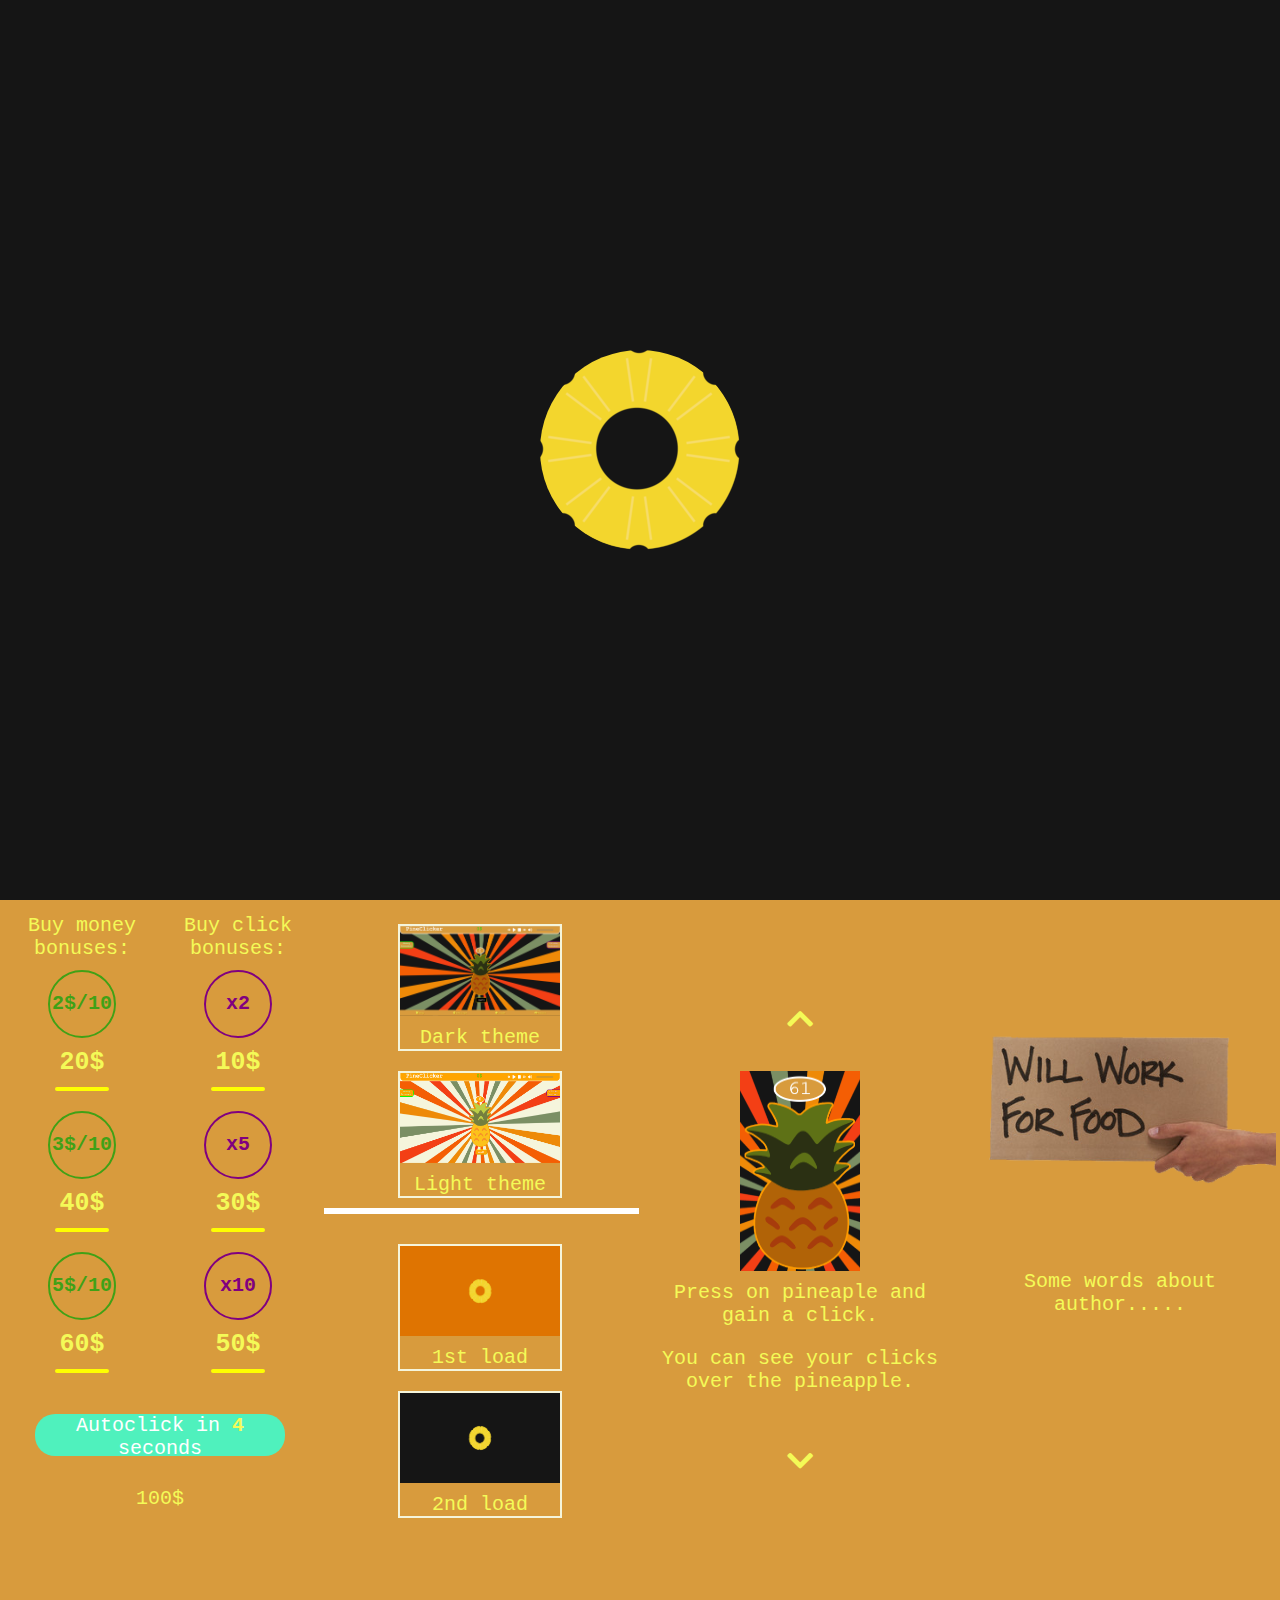
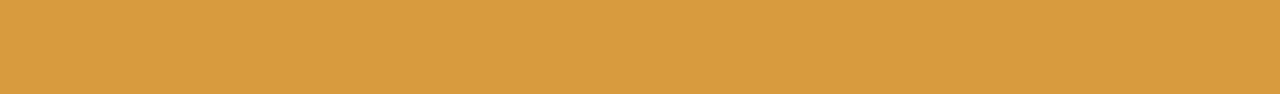
<file: index.html>
<!DOCTYPE html>
<html>
<head>
	<title>PineClicker</title>
	<style>
		@keyframes roll{
			0%{transform: rotate(0deg);}
			50%{transform: rotate(360deg);}
			100%{transform: rotate(0deg);}
		}
		#load{
			z-index:300;
			height :100%;
			width:100%;
			margin:0;
			position:absolute;
			/*background-color:#DF7401;*/
			display:flex;
			justify-content:center;ё
		}
		#load_picture{
			align-self:center;
			animation:roll 3s infinite ease-in-out;
			border-radius: 50%;
		}
	</style>
	<link href = "fonts/css/all.css" rel = "stylesheet">
	<link href = "css/main.css" rel = "stylesheet">
	<link href = "css/bonuses.css" rel = "stylesheet">
	<link href = "css/menu.css" rel = "stylesheet">
	<link href = "css/particle.css" rel = "stylesheet">
	<link href = "css/pineapple.css" rel = "stylesheet">
	<link href = "css/header.css" rel = "stylesheet">
	<link href = "css/player.css" rel = "stylesheet">
	<link href = "css/wrapper.css" rel = "stylesheet">
	<script defer src="js/game_play.js"></script>
	<script defer src="js/menu.js"></script>
	<script defer src="js/particles.js"></script>
	<script defer src="js/slider.js"></script>
	<script defer src="js/player.js"></script>
	<script defer src="js/bonuses.js"></script>
	<script defer src="js/themes.js"></script>
	<script defer src="js/fullscreen.js"></script>
</head>
<body>
	<script async src="js/load.js"></script>
	<div style = "z-index: 3000;" id = "load">
		<img id = 'load_picture' src='images/slice.png'>
	</div>
	<audio id = "audio_player" >
		<source src="music/dumb1.mp3">
		<source src="music/dumb2.mp3">
		<source src="music/dumb3.mp3">
		<source src="music/dumb4.mp3">	
	</audio>
	<div class = "insec">
		<i class="far fa-clock"></i>
		<span></span>
	</div>
	<i id = "fullscreen" class="fas fa-arrows-alt"></i>
	<i id = "notfullscreen" class="fas fa-compress-arrows-alt"></i>
		
	<!--TEMPLATE-->
	<template id = "particle_template">
		<div> 
			<img class = "image_particle" src="images/slice.png">
		</div>
	</template>
	<!--MAIN-->
	<div class = "header">
		<h1 class = "logo_name">PineClicker</h1>
		<div id = "cash_pointer">0 $</div>
		<div id = "player">
			<i class="fas fa-angle-double-left"></i>
			<i class="fas fa-play"></i>
			<i class="fas fa-pause hidden_cntrl"></i>
			<i class="fas fa-stop"></i>
			<i class="fas fa-angle-double-right"></i>
			<i class="fas fa-volume-up"></i><div class = "volume"></div>
		</div>
	</div>
	<div class = "wrapper_parent">
		<div class="wrapper">
    		<ul>
    			<li></li>
   		 		<li></li>
    			<li></li>
    			<li></li>
  			</ul>  
  		</div>
	</div>
		
	<div id ="container_pineapple">
		<div id = "clickes">&nbsp;<span>0</span>&nbsp;</div>
		<img id = "pineapple" src="images/pineapple_dark.png">
		<button id = "cash_button">covert $</button>
	</div>
	<!--BONUSES-->
	<div class = "bonus money_bonuses">
		<span class = "text_bonus m">Money bonuses:</span>
		<div class = "bonus_box"><i class="fas fa-dollar-sign">2</i></div>
		<div class = "bonus_box"><i class="fas fa-dollar-sign">3</i></div>
		<div class = "bonus_box"><i class="fas fa-dollar-sign">5</i></div>
		<i class="fas fa-chevron-up"></i>
	</div>
	<div class = "bonus clicks_bonuses">
		<span class = "text_bonus c">Clicks bonuses:</span>
		<div class = "bonus_box"><i class="far fa-hand-point-up">2</i></div>
		<div class = "bonus_box"><i class="far fa-hand-point-up">5</i></div>
		<div class = "bonus_box"><i class="far fa-hand-point-up">10</i></div>
		<i class="fas fa-chevron-up"></i>
	</div>
	<!--MENU-->
	<!--shop-->
	<div class = "bottom_menu">
		<div class = "card_menu">
			<div class = "close_button">
				<i class="fas fa-times"></i>
			</div>
			<div class = "temp menu_title ">
				<i class="fas fa-shopping-cart temp2"></i>
				<span class = "temp2">Shop</span>
			</div>
			<div class = "block_buy_container">
				<div class = "block_buy temp2">
					<span class = 'temp3'>Buy money bonuses:</span>
					<div class = "buy_hover">
						<div class = "money_bonus_buy"><p>2$/10</div>
						<span class = "price money">20$</span>
						<hr>
					</div>
					<div class = "buy_hover">
						<div class = "money_bonus_buy"><p>3$/10</div>
						<span class = "price money">40$</span>
						<hr>
					</div>
					<div class = "buy_hover">
						<div class = "money_bonus_buy"><p>5$/10</div>
						<span class = "price money">60$</span>
						<hr>
					</div>
				</div>
				<div class = "block_buy temp2">
					<span class = 'temp3'>Buy click bonuses:</span>
					<div class = "buy_hover">
						<div class = "clicks_bonus_buy"><p>x2</div>
						<span class = "price click">10$</span>
						<hr>
					</div>
					<div class = "buy_hover">
						<div class = "clicks_bonus_buy"><p>x5</div>
						<span class = "price click">30$</span>
						<hr>
					</div>
					<div class = "buy_hover">
						<div class = "clicks_bonus_buy"><p>x10</div>
						<span class = "price click">50$</span>
						<hr>
					</div>
				</div>
			</div>	
			<div class = "click_insec_buy temp3">Autoclick in <span></span> seconds</div>
			<span class = "insec_price temp3">100$</span>
		</div>
		<!--setting-->
		<div class = "card_menu"> 
			<div class = "close_button">
				<i class="fas fa-times"></i>
			</div>
			<div class = "temp menu_title ">
				<i  class="fas fa-cog temp2"></i>
				<span class = "temp2">Settings</span>
			</div>
			<div class = "settings_container temp3">
				<div class = "settings_block temp3">
					<img  class = "temp3" src="images/theme_dark.png">
					<span class = "temp3">Dark theme</span>
				</div>
				<div class = "settings_block temp3">
					<img  class = "temp3"src="images/theme_light.png">
					<span class = "temp3">Light theme</span>
				</div>
				<hr  class = "settings_block temp3" style = "border:solid 3px white;width:99%;">
				<div class = "settings_block temp3">
					<img  class = "temp3"src="images/load1.png">
					<span class = "temp3">1st load</span>
				</div>
				<div class = "settings_block temp3">
					<img class = "temp3"src="images/load2.png">
					<span class = "temp3">2nd load</span>
				</div>
			</div>
		</div> 
		<!--guide-->
		<div class = "card_menu">
			<div class = "close_button_left">
				<i class="fas fa-times"></i>
			</div>
			<div class = "temp menu_title ">
				<i class="fas fa-graduation-cap temp2"></i>
				<span class = "temp2">Guide</span>
			</div>
			<i class="fas fa-chevron-up temp3 slide_button"></i>
			<div class = "guide_slider temp3">
					<div class = "guide_box temp3">
						<img  class = "temp3 first_img" src="images/pine_guide.png">
						<span class = "temp3" >Press on pineaple and gain a click.
							<p>You can see your clicks over the pineapple.</p></span>
					</div>
					<div class = "guide_box temp3">
						<img class = "temp3 second_img" src="images/convert_guide.png">
						<span class = "temp3">This button converts your clicks to money.</span>
					</div>
					<div class = "guide_box temp3"> 
						<img  class = "temp3 third_img" src="images/player_guide.png">
						<span class = "temp3" >Music player controller.</span>
					</div>
					<div class = "guide_box temp3">
						<img class = "temp3 fourth_img"  src="images/bonuses_guide.png">
						<span class = "temp3" >Fields show money and clicks bonuses
							<p>(Active and no active)</p></span>
					</div>
			</div>
			<i class="fas fa-chevron-down temp3 slide_button"></i>
		</div>
		<!--author-->
		<div class = "card_menu">
			<div class = "close_button_left">
				<i class="fas fa-times"></i>
			</div>
			<div class = "temp menu_title ">
				<i class="fas fa-gamepad temp2"></i>
				<span class = "temp2">Author</span>
			</div>
			<img src="images/author.png" class = "author_img temp3">
			<span class = "author_description temp3">Some words about author.....</span>
		</div>
	</div>
</body>
</html>
</file>
<file: css/main.css>
html,body{
	 height: 100%;
	 width: 100%;
	 margin:0;
	 font-family:Courier, monospace;
	 -webkit-user-select: none;
     -moz-user-select: none;
     -ms-user-select: none;
}
.light{background-color: orange!important;}
body{
	/*background-image: url(../images/wallpaper_black.jpg);*/
	background-color: #151515;
	background-size: 500px 500px;
	overflow:hidden;
}

#clickes{
	align-self: center;
	font-size: 40px;
	color :white;
	background-color:#D89B3D;
	border-radius: 50%;
	border:solid 4px white;
}
.multipliers{
	display: flex;
	justify-content: center;
	flex-direction: column;
	height: 50px;
	width: 100px;
	border:ridge 5px #C73732;
	text-align: center;
	position: absolute;
	top: calc(50% - 75px);
}
.gifka{
	position: absolute;
	height:500px;
	width:200px;
	top:calc(50% - 230px);
}

.gifka.left{
	left:123px;
}
.gifka.right{
	right:123px;
}
#fullscreen,#notfullscreen{
	font-size: 30px;
	position:absolute;
	top:70px;
	z-index: 1;
	border:solid 1px white;
	color: white;
}
#notfullscreen{
	left:50px;
}
</file>
<file: css/bonuses.css>
.bonus{
	height:50px;
	width:120px;
	position:absolute;
	background-color:#D89B3D;
	overflow: hidden;
	text-align: center;
	transition: 1s;
}
.bonus .fa-chevron-up{
	margin-top: 10px;
	font-size: 30px;
	color:yellow;
	cursor: pointer;
}
.money_bonuses{
	border:solid 4px lime;
	border-left:none;
	border-top-right-radius:20px;
	border-bottom-right-radius:20px;
	top:calc(50% - 175px);
}
.clicks_bonuses{
	border:solid 4px purple;
	border-right:none;
	border-top-left-radius:20px;
	border-bottom-left-radius:20px;
	top:calc(50% - 175px);
	right:0;
}
.text_bonus{
	display: inline-block;
	align-self: center;
	text-align: center;
	font-size: 20px;
	cursor: pointer;
}
.bonus_box{
	color:#B7B7B7;
	border:solid 2px #B7B7B7;
	font-size:30px;
	border-radius:50%;
	height:60px;
	width:60px;
	align-self: center;
	display: flex;
	justify-content: center;
	margin-left: 30px;
	margin-top:22px;
}
.bonus_box i{
	align-self: center;
}
.m{
	color:white;
	text-shadow: lime 0px 0px 3px;
}
.c{
	color:white;
	text-shadow: purple 0px 0px 3px;
}

.insec{
	position: absolute;
	top: 70px;
	left:calc(50% - 40px);
	font-size: 30px;
	z-index: 1;
	color:orange;
	text-shadow: 0 0 2px white;
}
</file>
<file: css/menu.css>
.close_button,.close_button_left{
	display: none;
	z-index: -1;
	transition: 1s;
}
@keyframes close_move_right{
	0%{
		left:80%;
		opacity:0;
	}
	100%{
		left:100%;
		opacity:1;
	}
}
@keyframes close_move_left{
	0%{
		opacity:0;
		right:80%;
	}
	100%{
		opacity:1;
		right:100%;
	}
}
.bottom_menu{
	width:100%;
	height:50px;
	position:absolute;
	bottom:0;
	display:flex;
	justify-content: space-around;
	flex-direction: row;
	border-top-right-radius: 30px;
	border-top-left-radius: 30px;
}
.card_menu{
	background-color: #D89B3D;
	border:solid 4px #D89B3D;
	width:25%;
	transition: 1s;
	font-size:20px;
	height:calc(100vh - 64px);
	text-align: center;
}
.card_menu:hover{
	border:solid 4px white;
	border-top-left-radius: 30px;
	border-top-right-radius: 30px;
}
.card_menu i,.card_menu span{
	color:#F4FA57;
	margin-top:10px;
}
.card_menu i{
	margin-right:5px;
}
.menu_up{
	transform:translateY(calc(-100vh + 114px));
	border:solid 4px white!important;
	border-top-left-radius: 30px;
	border-top-right-radius: 30px;
	z-index: 5;
}
.menu_up .close_button:first-child,
.menu_up .close_button_left:first-child{
	display: flex;
	justify-content: center;
	transition:.5s;
	position: absolute;
	cursor: pointer;
	background-color: #D89B3D;
	width: 40px;
	height: 40px;
	border:solid 4px white;
	border:;
	text-align: center;
	
	margin-top:30px;
}
.close_button:hover i,.close_button_left:hover i{
	color: red;
}
.close_button:hover,.close_button_left:hover{
	border-color: red!important;
}
.fa-times{
	align-self: center;
	margin-bottom:10px;
	margin-left:5px;
	transition: 1s;
}
.menu_up .close_button:first-child{
	animation: close_move_right .5s forwards;
	border-top-right-radius:50%;
	border-bottom-right-radius:50%;
	border-left:none;
}
.menu_up .close_button_left:first-child{
	animation: close_move_left .5s forwards;
	border-top-left-radius:50%;
	border-bottom-left-radius:50%;
	border-right:none;
}

.author_img{
	height: 200px;
	width: 100%;
	margin-top: 100px;
	margin-bottom: 50px;
	align-self: center;
}
.menu_title{
	display: flex;
	justify-content: center;
	flex-direction: row;
	cursor: pointer;
	width: 100%;
	height: 50px;
	text-shadow: #B66703 3px 3px 2px;
}
.author_description{
	display: inline-block;
	align-self: center;
	text-align: center;
	width: 100%;
}
.bottom_menu div .card_menu:first-child { 
	border-top-left-radius: 30px;
}
.bottom_menu div .card_menu:last-child { 
	border-top-right-radius: 30px;
}

.guide_slider{
	width:100%;
	height:400px;
	align-self: center;
	overflow: hidden;
}
.card_menu .fa-chevron-up{
	margin-top: 100px;
}
.card_menu .fa-chevron-up,
.card_menu .fa-chevron-down{
	cursor:pointer;
	width:100%;
	font-size:30px;
}
.guide_box{
	display: flex;
	justify-content: center;
	flex-direction: column;
	height:400px;
	width: 100%;
	transition: 1s;
	position: relative;
	top:0;
}
.slideUp{
	transform:translateY(-300px);
}
.slideDown{
	transform:translateY(300px);
}
.guide_box span{
	height:30%;
	align-self: center;
}
.guide_box img{
	height: 70%;
	width: 60%;
	align-self: center;
}
.settings_container{
	display: flex;
	justify-content: center;
	flex-direction: column;
}
.settings_container img{
	height:90px;
	width:160px;
	align-self: center;
}
.settings_container div{
	display: flex;
	cursor: pointer;
	justify-content: center;
	flex-direction: column;
	margin-top:20px;
	transition: 1s;
	width:160px;
	overflow: hidden;
	align-self: center;
	border:solid 2px beige;
}

.settings_container div:hover{
	border-radius: 30px;
	color:beige!important;
	background-color: #E1C35E;
}
.settings_container div:hover span{
	color:beige!important;
}
.temp3.first_img{
	height:200px;
	width:120px;
}
.temp3.second_img{
	height: 60px;
	width:120px;
}
.temp3.third_img{
	height: 50px;
	width:200px;
}
.temp3.fourth_img{
	height: 250px;
	width:150px;
}
.block_buy{
	width: 50%;
	height:70%;
	display: flex;
	flex-direction: column;
}
.block_buy_container{
	display: flex;
	flex-direction: row;
	width: 100%;
}
.block_buy .buy_hover div{
	border-radius: 50%;
	height:64px;
	width:64px;
	align-self: center;
	font-weight: bold;
	margin-top:10px;
	cursor: pointer;
	transition:1s;
}
.money_bonus_buy{
	color:#40A116;
	border:solid 2px #40A116;
}
.clicks_bonus_buy{
	color:purple;
	border:solid 2px purple;
}
.block_buy div p{
	vertical-align: center;
	cursor: pointer;
}

.buy_hover{
	width:100%;
	height:30%;
	display: flex;
	flex-direction: column;
}
.money,.click{
	transition: 1s;
}
.buy_hover:hover .money_bonus_buy{
	border-color: lime;
	color:lime;
}
.buy_hover:hover .clicks_bonus_buy{
	border-color: #E94FF1;
	color:#E94FF1;
}
.buy_hover:hover .money{
	color:lime;
}
.buy_hover:hover .click{
	color:#E94FF1;
}
.buy_hover:hover hr{
	width:70px;
}

.price{
	font-weight: bold;
	font-size: 25px;
	cursor: pointer;
}

.block_buy hr{
	border:solid 2px yellow;
	border-radius: 20px;
	width:50px;
	transition: 1s;
}
.click_insec_buy{
	width:80%;
	height:5%;
	margin:10% auto;
	background-color: #4FF1BD;
	color:white;
	border-radius:20px;
	transition: 1s;
	cursor: pointer;
}
.click_insec_buy:hover{
	background-color: blue;
}
.click_insec_buy span{
	transition: 1s;
	font-weight: bold;
}
.click_insec_buy:hover span{
	color:red;
}
</file>
<file: css/particle.css>
.image_particle{
	width:30px;
	height:30px;
	cursor: pointer;
}

@keyframes fallLeft{
	0%{}
	12.5%{
		transform:translate(-50px,-50px);
	}
	25%{
		transform:translate(-100px,-100px);
	}
	37.5%{
		opacity:1;
		transform:translate(-150px,-50px);
	}
	50%{
		transform:translate(-200px,100px);
	}
	99%{
		z-index:1; 
	}
	100%{
		transform:translate(-250px,100px);
		opacity:0;
		z-index:-5;
	}
}
@keyframes fallRight{
	0%{}
	12.5%{
		transform:translate(50px,-50px);
	}
	25%{
		transform:translate(100px,-100px);
	}
	37.5%{
		opacity:1;
		transform:translate(150px,-50px);
	}
	50%{
		transform:translate(200px,100px);
	}
	99%{
		z-index:1; 
	}
	100%{
		transform:translate(250px,100px);
		opacity:0;
		z-index:-5;
	}
}
</file>
<file: css/pineapple.css>
#pineapple{
	width:90%;
	height:350px;
	align-self:center;
	cursor:pointer;
	transition:.5s;
}
#container_pineapple{
	display:flex;
	flex-direction:column;
	justify-content:space-around;
	width:220px;
	position:absolute;
	top:calc(50% - 200px);
	left:calc(50% - 110px);
}
#cash_button{
	background-color:black;
	width :100px;
	height :40px;
	border-radius :10px;
	outline :none;
	color :white;
	font-size :15px;
	border-color :#FFFF00;
	align-self :center;
	margin-top :20px;
	margin-left: 20px;
	cursor:pointer;
}
</file>
<file: css/header.css>
.header{
	background-color: #D89B3D;
	width:calc(100% - 8px);
	height: 60px;
	display: flex;
	flex-direction: row;
	justify-content: space-around;
	border-bottom-right-radius: 30px;
	border-bottom-left-radius: 30px;
	border:solid 4px white;
	border-top:none;
	color:white;
	z-index: 300;
}
.show_hide_bonuses{
	flex-grow: 2;
	align-self: center;
}
.logo_name{
	height: 100%;
	align-self: center;
	flex-grow: 10;
	font-size: 50px;
	margin-top:30px;
	margin-left:50px;
}
#cash_pointer{
	font-size :40px;
	color :lime;
	text-shadow: green 0 0 4px;
	position: absolute;
	left:calc(50% - 30px);
	margin-top: 10px;
}
</file>
<file: css/player.css>
#player{
	display: flex;
	justify-content: space-around;
	flex-direction: row;
	font-size:30px;
	width:200px;
	height:100%;
	margin-right: 30px;
}
#player i{
	align-self: center;
	display: inline-block;
	margin-right: 20px;
	cursor: pointer;
}
.hidden_cntrl{
	display:none!important;
}
.volume_audio,
.volume_line{
	width:50px;
	height: 5px;
	border-radius: 30px;
	align-self: center;
}
.volume_audio{
	overflow:hidden;
	background-color: lightgray;
	margin-left: 5px;
	margin-right: 20px;
}
.volume_line{
	background-color: white;
	position: relative;
	transition: 1s;
}
.volume{
	width:30px;
	height: 5px;
	background-color: gray;
}
</file>
<file: css/wrapper.css>
/*take on - http://css.yoksel.ru/css-rays/*/
.wrapper_parent {
  margin: 0;
  overflow: hidden;
  background: #151515;
  background-size: cover;
  font-size: 10px;
  }
.wrapper {
  position: relative;
  height: 100vh;
  width: 100%
  }
.text {
  position: relative;
  z-index: 1;
  position: absolute;
  left: -1em;
  right: -1em;
  top: -1em;
  bottom: -1em;
  margin: auto;
  height: 1em;
  font: 6em/1 Lobster, Georgia, cursive;
  text-align: center;
  text-shadow: -1px -1px #EE8A08,
               -2px -2px #EE8A08,
               -1px 1px #EE8A08,
               -2px 2px #EE8A08,
               1px 1px #EE8A08,
               2px 2px #EE8A08,
               1px -1px #EE8A08,
               2px -2px #EE8A08,
               -3px -3px 1px #F33F15,
               -3px 3px 1px #F33F15,
               3px 3px 1px #F33F15,
               3px -3px 1px #F33F15,
               -4px -4px 1px #F33F15,
               -4px 4px 1px #F33F15,
               4px 4px 1px #F33F15,
               4px -4px 1px #F33F15;
  color: #F4CE68;
  transition: all .7s;
  }

ul {
  position: absolute;
  left: -1em;
  right: -1em;
  top: -1em;
  bottom: -1em;
  margin: auto;
  padding: 0;
  width: 0;
  height: 0;
  list-style: none;
  animation: 30s rotate infinite linear;    
}
li,
li:before,
li:after {
  position: absolute;
  border: 0 solid transparent;
  border-width: 1.2em 20em;
  border-color: transparent #EE8A08;
  width: 0;
  height: 0;
  font-size: 40px;
  }
li {
  left: -20em;
  top: 50%;
  margin-top: -1.2em;
  transform: rotate(.1deg);
  }
li:before,
li:after {
  left: -20em;
  top: -1.2em;
  display: block;
  content: "";
}

li:before {
  transform: rotate(60deg);
  }
li:after {
  transform: rotate(-60deg);
  }

li:nth-child(2){
  transform: rotate(15deg);
  }
li:nth-child(2),
li:nth-child(2):before,
li:nth-child(2):after {
  border-color: transparent #F45E04;
  }
li:nth-child(3){
  transform: rotate(30deg);
  }
li:nth-child(3),
li:nth-child(3):before,
li:nth-child(3):after {
  border-color: transparent #F33F15;
  }
li:nth-child(4){
  transform: rotate(45deg);
  }
li:nth-child(4),
li:nth-child(4):before,
li:nth-child(4):after {
  border-color: transparent #7B8F64;
  }


@keyframes rotate {
  100% {
    transform: rotate(360deg);
  }
}
</file>
